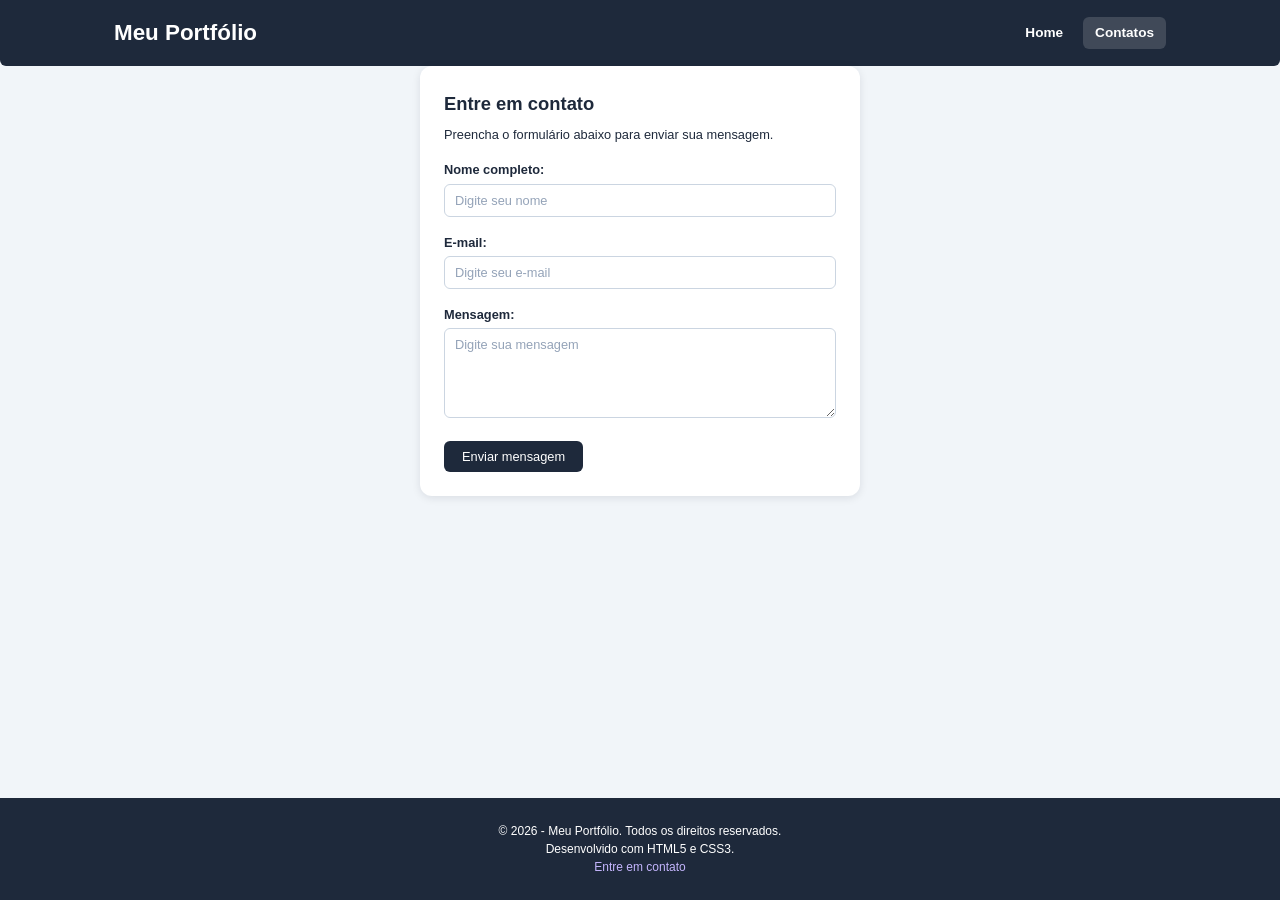
<file: contato.html>
<!DOCTYPE html>
<html lang="pt-BR">
<head>
  <meta charset="UTF-8">
  <meta name="viewport" content="width=device-width, initial-scale=1.0">
  <meta name="description" content="Entre em contato: envie sua mensagem pelo formulário.">
  <title>Meu Portfólio | Contatos</title>
  <link rel="stylesheet" href="style.css">
</head>
<body>

  <header class="site-header">
    <div class="container header-content">
      <h1 class="logo">Meu Portfólio</h1>
      <nav aria-label="Menu principal">
        <ul class="menu">
          <li><a href="index.html">Home</a></li>
          <li><a href="contato.html" aria-current="page">Contatos</a></li>
        </ul>
      </nav>
    </div>
  </header>

  <main class="container">
    <section class="form-card">
      <h2>Entre em contato</h2>
      <p>Preencha o formulário abaixo para enviar sua mensagem.</p>

      <form action="#" method="post">
        <div class="field">
          <label for="nome">Nome completo:</label>
          <input type="text" id="nome" name="nome" placeholder="Digite seu nome" required>
        </div>

        <div class="field">
          <label for="email">E-mail:</label>
          <input type="email" id="email" name="email" placeholder="Digite seu e-mail" required>
        </div>

        <div class="field">
          <label for="mensagem">Mensagem:</label>
          <textarea id="mensagem" name="mensagem" rows="4" placeholder="Digite sua mensagem" required></textarea>
        </div>

        <button type="submit" class="btn btn-dark">Enviar mensagem</button>
      </form>
    </section>
  </main>

  <footer class="site-footer">
    <p>&copy; 2026 - Meu Portfólio. Todos os direitos reservados.</p>
    <p>Desenvolvido com HTML5 e CSS3.</p>
    <p><a href="contato.html">Entre em contato</a></p>
  </footer>

</body>
</html>
</file>
<file: style.css>
:root {
  --cor-escura: #1e293b;
  --cor-fundo: #f1f5f9;
  --cor-superficie: #ffffff;
  --cor-texto: #1e293b;
  --cor-texto-suave: #475569;
  --cor-borda: #cbd5e1;
  --cor-primaria: #6d44dc;
  --cor-primaria-hover: #5b34c4;
  --cor-link-rodape: #c4b5fd;

  --fonte: "Segoe UI", Arial, Helvetica, sans-serif;

  --raio: 12px;
  --raio-pequeno: 6px;
  --sombra: 0 2px 8px rgba(15, 23, 42, 0.10);
  --sombra-hover: 0 10px 24px rgba(15, 23, 42, 0.18);

  --espaco-1: 8px;
  --espaco-2: 16px;
  --espaco-3: 24px;
  --espaco-4: 32px;
}

*,
*::before,
*::after {
  box-sizing: border-box;
}

body {
  margin: 0;
  min-height: 100vh;
  display: flex;
  flex-direction: column;
  font-family: var(--fonte);
  color: var(--cor-texto);
  background-color: var(--cor-fundo);
  line-height: 1.5;
}

img {
  display: block;
  max-width: 100%;
}

.container {
  width: 100%;
  max-width: 1100px;
  margin: 0 auto;
  padding: 0 var(--espaco-3);
}

.site-header {
  background-color: var(--cor-escura);
  color: #fff;
  border-radius: 0 0 var(--raio-pequeno) var(--raio-pequeno);
}

.header-content {
  display: flex;
  align-items: center;
  justify-content: space-between;
  gap: var(--espaco-2);
  padding-top: var(--espaco-2);
  padding-bottom: var(--espaco-2);
}

.logo {
  margin: 0;
  font-size: 1.4rem;
  font-weight: 700;
}

.menu {
  display: flex;
  gap: var(--espaco-1);
  margin: 0;
  padding: 0;
  list-style: none;
}

.menu a {
  display: block;
  padding: 6px 12px;
  color: #fff;
  font-size: 0.85rem;
  font-weight: 700;
  text-decoration: none;
  border-radius: var(--raio-pequeno);
  transition: background-color 0.2s ease, color 0.2s ease;
}

.menu a:hover,
.menu a:focus-visible,
.menu a[aria-current="page"] {
  background-color: rgba(255, 255, 255, 0.15);
}

main {
  flex: 1;
  padding-top: var(--espaco-3);
  padding-bottom: var(--espaco-4);
}

.intro {
  text-align: center;
  margin-bottom: var(--espaco-3);
}

.intro h2 {
  margin: 0 0 var(--espaco-1);
  font-size: 1.25rem;
}

.intro p {
  margin: 0;
  font-size: 0.85rem;
  color: var(--cor-texto-suave);
}

.cards {
  display: grid;
  grid-template-columns: repeat(3, 1fr);
  gap: var(--espaco-2);
  max-width: 860px;
  margin: 0 auto;
}

.card {
  display: flex;
  flex-direction: column;
  overflow: hidden;
  background-color: var(--cor-superficie);
  border-radius: var(--raio);
  box-shadow: var(--sombra);
  transition: transform 0.25s ease, box-shadow 0.25s ease;
}

.card:hover {
  transform: translateY(-6px);
  box-shadow: var(--sombra-hover);
}

.card img {
  width: 100%;
  aspect-ratio: 16 / 10;
  object-fit: cover;
}

.card-body {
  display: flex;
  flex: 1;
  flex-direction: column;
  align-items: center;
  padding: var(--espaco-2);
  text-align: center;
}

.card-body h3 {
  margin: 0 0 var(--espaco-1);
  font-size: 0.95rem;
}

.card-body p {
  flex: 1;
  margin: 0 0 var(--espaco-2);
  font-size: 0.8rem;
  color: var(--cor-texto-suave);
}

.btn {
  display: inline-block;
  padding: 8px 18px;
  border: none;
  border-radius: var(--raio-pequeno);
  background-color: var(--cor-primaria);
  color: #fff;
  font-family: inherit;
  font-size: 0.8rem;
  text-decoration: none;
  cursor: pointer;
  transition: background-color 0.2s ease, transform 0.2s ease;
}

.btn:hover,
.btn:focus-visible {
  background-color: var(--cor-primaria-hover);
  transform: translateY(-2px);
}

.btn-dark {
  background-color: var(--cor-escura);
}

.btn-dark:hover,
.btn-dark:focus-visible {
  background-color: #0f172a;
}

.form-card {
  max-width: 440px;
  margin: 0 auto;
  padding: var(--espaco-3);
  background-color: var(--cor-superficie);
  border-radius: var(--raio);
  box-shadow: var(--sombra);
}

.form-card h2 {
  margin: 0 0 var(--espaco-1);
  font-size: 1.15rem;
}

.form-card > p {
  margin: 0 0 var(--espaco-2);
  font-size: 0.8rem;
}

.field {
  margin-bottom: var(--espaco-2);
}

.field label {
  display: block;
  margin-bottom: 4px;
  font-size: 0.8rem;
  font-weight: 700;
}

.field input,
.field textarea {
  width: 100%;
  padding: 8px 10px;
  border: 1px solid var(--cor-borda);
  border-radius: var(--raio-pequeno);
  font-family: inherit;
  font-size: 0.8rem;
  color: var(--cor-texto);
  background-color: #fff;
  transition: border-color 0.2s ease, box-shadow 0.2s ease;
}

.field textarea {
  min-height: 90px;
  resize: vertical;
}

.field input::placeholder,
.field textarea::placeholder {
  color: #94a3b8;
}

.field input:focus,
.field textarea:focus {
  outline: none;
  border-color: var(--cor-primaria);
  box-shadow: 0 0 0 3px rgba(109, 68, 220, 0.20);
}

.site-footer {
  padding: var(--espaco-3) var(--espaco-2);
  background-color: var(--cor-escura);
  color: #fff;
  text-align: center;
  font-size: 0.75rem;
}

.site-footer p {
  margin: 0;
}

.site-footer a {
  color: var(--cor-link-rodape);
  text-decoration: none;
  transition: color 0.2s ease, text-decoration-color 0.2s ease;
}

.site-footer a:hover,
.site-footer a:focus-visible {
  color: #fff;
  text-decoration: underline;
}

@media (max-width: 900px) {
  .cards {
    grid-template-columns: repeat(2, 1fr);
  }
}

@media (max-width: 600px) {
  .container {
    padding: 0 var(--espaco-2);
  }

  .header-content {
    flex-direction: column;
    gap: var(--espaco-1);
  }

  .cards {
    grid-template-columns: 1fr;
    max-width: 360px;
  }

  .form-card {
    padding: var(--espaco-2);
  }
}
</file>
